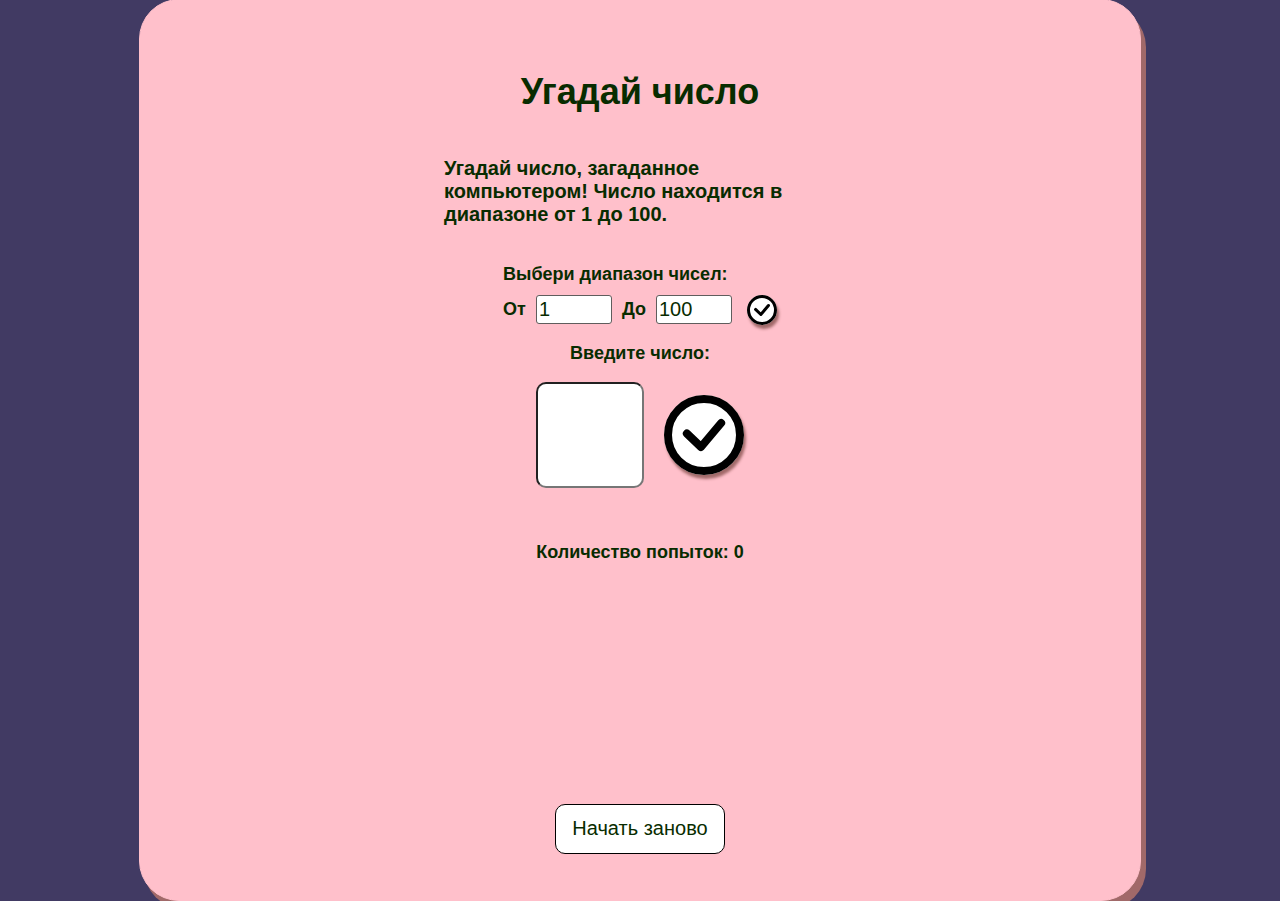
<file: index.html>
<!DOCTYPE html>
<html lang="en">
    <head>
        <meta charset="UTF-8" />
        <meta name="viewport" content="width=device-width, initial-scale=1.0" />
        <title>Угадай число</title>
        <link rel="stylesheet" href="./src/assets/style/style.css" />
    </head>
    <body>
        <div class="wrapper">
            <h1 class="title">Угадай число</h1>
            <p class="description">
                
            </p>
            <div class="range">
                <p class="range-text">Выбери диапазон чисел:</p>
                <form class="container-input">
                    <p class="from">От</p>
                    <input
                        value="1"
                        type="text"
                        class="input-min input-range"
                    />
                    <p class="until">До</p>
                    <input
                        type="text"
                        value="100"
                        class="input-max input-range"
                    />
                    <button class="btn btn-change">
                        <img
                            class="check-mark"
                            src="./src/assets/img/check-mark.svg"
                            alt=""
                        />
                    </button>
                </form>
            </div>
            <p class="input-number-text">Введите число:</p>
            <form class="container-input">
                <input type="text" class="input-number" />
                <button class="btn btn-submit">
                        <img
                            class="check-mark"
                            src="./src/assets/img/check-mark.svg"
                            alt=""
                        />
                    </button>
            </form>
            <p class="response"></p>
            <div class="attempts">
                <span class="attempts-text">Количество попыток: </span
                ><span class="attempts-count"></span>
            </div>
            <p class="hint hint-more"></p>
            <p class="hint hint-odd"></p>             
            <p class="error">
            </p>
            <button class="reset">Начать заново</button>
        </div>
        <script type="module" src="./src/js/index.js"></script>
    </body>
</html>
</file>
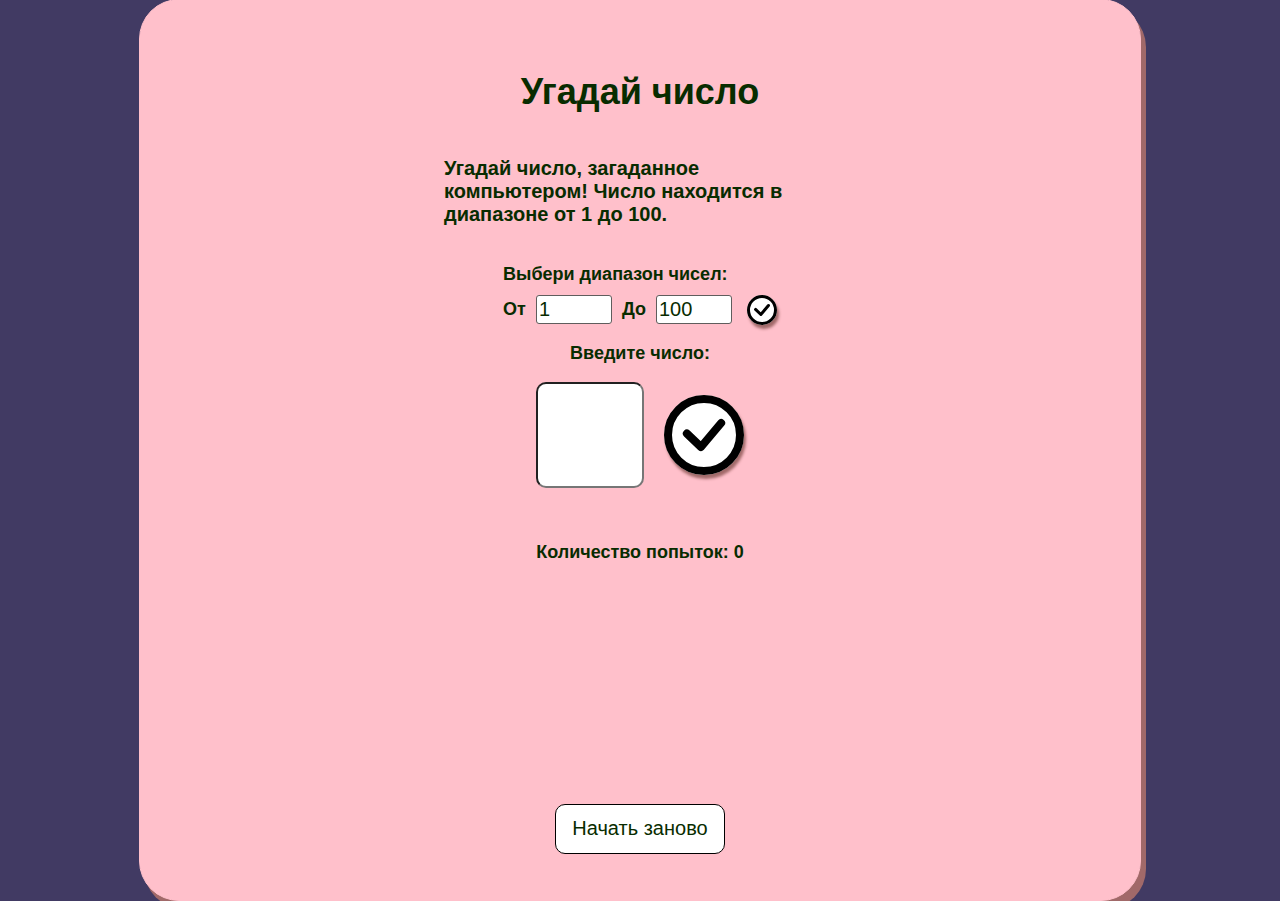
<file: src/index.html>
<!DOCTYPE html>
<html lang="en">
    <head>
        <meta charset="UTF-8" />
        <meta name="viewport" content="width=device-width, initial-scale=1.0" />
        <title>Угадай число</title>
        <link rel="stylesheet" href="./assets/style/style.css" />
    </head>
    <body>
        <div class="wrapper">
            <h1 class="title">Угадай число</h1>
            <p class="description">
                
            </p>
            <div class="range">
                <p class="range-text">Выбери диапазон чисел:</p>
                <form class="container-input">
                    <p class="from">От</p>
                    <input
                        value="1"
                        type="text"
                        class="input-min input-range"
                    />
                    <p class="until">До</p>
                    <input
                        type="text"
                        value="100"
                        class="input-max input-range"
                    />
                    <button class="btn btn-change">
                        <img
                            class="check-mark"
                            src="./assets/img/check-mark.svg"
                            alt=""
                        />
                    </button>
                </form>
            </div>
            <p class="input-number-text">Введите число:</p>
            <form class="container-input">
                <input type="text" class="input-number" />
                <button class="btn btn-submit">
                        <img
                            class="check-mark"
                            src="./assets/img/check-mark.svg"
                            alt=""
                        />
                    </button>
            </form>
            <p class="response"></p>
            <div class="attempts">
                <span class="attempts-text">Количество попыток: </span
                ><span class="attempts-count"></span>
            </div>
            <p class="hint hint-more"></p>
            <p class="hint hint-odd"></p>             
            <p class="error">
            </p>
            <button class="reset">Начать заново</button>
        </div>
        <script type="module" src="./js/index.js"></script>
    </body>
</html>
</file>
<file: src/assets/style/style.css>
body{
   padding:0;
   margin:0;
   background-color:rgb(65, 58, 99);
   display: flex;
   justify-content: center;
height: 100vh;
   align-items:center;
}

.wrapper{
   height: 900px;
   width: 1000px;
   font-weight: 600;
   border: 1px pink solid;
   background-color: pink;
   border-radius: 40px;
   box-shadow:5px 8px 0px 0px rgb(161, 105, 105);
   color:#082c00;
   font-family: 'Segoe UI', Tahoma, Geneva, Verdana, sans-serif;
   font-size: 18px;
   display: flex;
   flex-direction: column;
   justify-content: center;
   align-items: center;
}
.description{
   width: 392px;
   font-size: 20px;
}
.container-input{
   display: flex;
   justify-content: center;
   align-items:center
}
.input-range{
height: 25px;
width: 70px;
font-size: 20px;
border: none;
margin:0 10px;
background-color:#fff;
border-radius: 3px;
color:#082c00;
font-family: 'Segoe UI', Tahoma, Geneva, Verdana, sans-serif;
border: 0.3px solid rgb(96, 93, 93);
}
.btn{
   cursor: pointer;
   width: 30px;
   height: 30px;
   border-radius: 50%;
   padding: 0;
   margin: 0 0 0 5px;
   border: none;
   box-shadow:2px 4px 3px 0px rgb(161, 105, 105);
   background-color:#fff;
}
.btn:active{
box-shadow:none;
opacity: 0.7;
}
.btn-submit{
    width: 80px;
   height: 80px;
   margin: 0 0 0 20px;
}
.check-mark{
   width: 100%;
   height: 100%;
}
.container-input p{
   padding: 0;
   margin: 0;
}
.range-text{
   margin-bottom:10px;
}
.input-number{
   width: 100px;
   height: 100px;
   font-size: 50px;
   border-radius:10px;
}
.attempts{
   margin-top: 15px;
}
.reset{
   cursor: pointer;
   border: 1px solid black;
   background-color: #fff;
   height: 50px;
   width: 170px;
   color:#082c00;
   font-size: 20px;
   border-radius: 10px;
   font-weight: 400;   
font-family: 'Segoe UI', Tahoma, Geneva, Verdana, sans-serif;
margin-top: 100px;
}
.reset:active{ 
   opacity: 0.8;
}
.error{
   padding:0;
   margin:0 0 15px;
}
.response{
  height: 24px;
   padding: 0;
   margin:15px 0 0;
}
.false{
   color:rgb(208, 5, 5);
}
.true{

   color:green;
}
.hint{
   padding: 0;
   margin: 15px 0 0;
   height: 24px;
}
.error{
   padding: 0;
   margin: 15px 0 0;
   width: 600px;
   height: 48px;
   text-align: center;
   color:rgb(208, 5, 5);
}
.display-hide{
   display: none;
}
</file>
